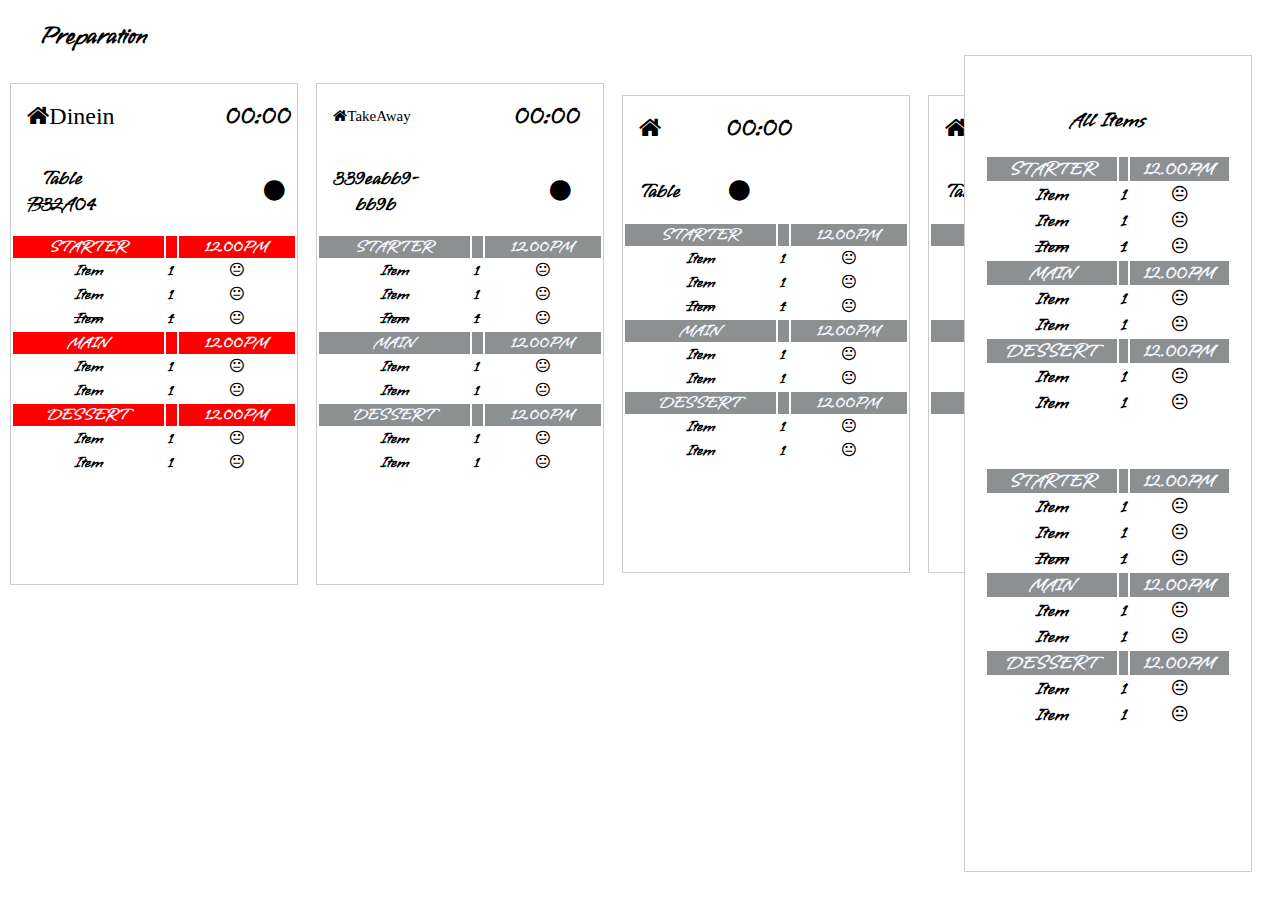
<file: Index.html>
<!doctype html>
<html lang="en">
  <head>
    <!-- Required meta tags -->
    <meta charset="utf-8">
    <meta name="viewport" content="width=device-width, initial-scale=1, shrink-to-fit=no">

    <!-- Bootstrap CSS -->
    <!-- <link rel="stylesheet" href="https://maxcdn.bootstrapcdn.com/bootstrap/4.0.0/css/bootstrap.min.css" integrity="sha384-Gn5384xqQ1aoWXA+058RXPxPg6fy4IWvTNh0E263XmFcJlSAwiGgFAW/dAiS6JXm" crossorigin="anonymous"> -->

    <link rel="stylesheet" href="https://cdnjs.cloudflare.com/ajax/libs/font-awesome/4.7.0/css/font-awesome.min.css">

    <link rel="stylesheet" href="style.css">


    <title>task</title>
  </head>
  <body>

<!-- start nav section -->

<nav class="navbar navbar-expand-lg-5 ">
<h2>Preparation</h2>
</nav>
 
 

<!-- end card section -->

 <!-- start card section  -->

<section>
  <table class="table">
<tr>
  <th scope="col">
 <div class="card" style="width: 18rem;">
    <div class="la">
      <table>
        <tr>
          <td><i class="fa fa-home" style="font-size:24px">Dinein</i></td>
          <td class="fal"><h2>00:00</h2></td>
        </tr>
      </table>
    </div>
    
    <div class="la">
      <table>
        <tr>
          <td><h3>Table <del>B32</del>A04</h3></td>
          <td class="cal"><i class="fa fa-circle" style="font-size:24px"></i></td>
        </tr>
      </table>
    </div>
 
  <table style="width:100%">
                    <tr>
                        <th style="background-color:red;color:rgb(247, 247, 255);">STARTER</th>
                         <th style="background-color:red;"><br></th>
                        <th style="text-align:center; background-color:red;color:rgb(247, 247, 255);">12.00PM</th>
                      </tr>
                    <tr>
                      <td>Item</td>
                      <td>1</td>
                      <td style="text-align:center;"><i class="fa fa-meh-o"></i></td>
                      
                    </tr>
                    <tr>
                        <td>Item</td>
                        <td>1</td>
                        <td style="text-align:center;"><i class="fa fa-meh-o"></i></td>
                       </tr>
                       <tr>
                        <td><del>Item</del></td>
                        <td><del>1</del></td>
                        <td style="text-align:center;"><i class="fa fa-meh-o"></i></td>
                       </tr>
    
                       <tr>
                        <th style="background-color:red;color:rgb(247, 247, 255);">MAIN</th>
                         <th style="background-color:red;"><br></th>
                        <th style="text-align:center; background-color:red;color:rgb(247, 247, 255);">12.00PM</th>
                      </tr>
    
                      <tr>
                        <td>Item</td>
                        <td>1</td>
                        <td style="text-align:center;"><i class="fa fa-meh-o"></i></td>
                       </tr>
    
                       <tr>
                        <td>Item</td>
                        <td>1</td>
                        <td style="text-align:center;"><i class="fa fa-meh-o"></i></td>
                       </tr>
    
                       <tr>
                        <th style="background-color:red;color:rgb(247, 247, 255);">DESSERT</th>
                         <th style="background-color:red;"><br></th>
                        <th style="text-align:center; background-color:red;color:rgb(247, 247, 255);">12.00PM</th>
                      </tr>
    
                      <tr>
                        <td>Item</td>
                        <td>1</td>
                        <td style="text-align:center;"><i class="fa fa-meh-o"></i></td>
                       </tr>
    
                       <tr>
                        <td>Item</td>
                        <td>1</td>
                        <td style="text-align:center;"><i class="fa fa-meh-o"></i></td>
                       </tr>

                       <tr>
                        <td><br></td>
                        <td><br></td>
                        <td ><br></td>
                       </tr>

                       <tr>
                        <td><br></td>
                        <td><br></td>
                        <td ><br></td>
                       </tr>
    
                  </table>
  <div class="card-body">
    
  </div>
</div>
</th>

<!-- card second -->

<th scope="col"> <div class="card" style="width: 18rem;">
   <div class="la">
      <table>
        <tr>
          <td><i class="fa fa-home" style="font-size:15px;">TakeAway</i></td>
          <td class="fal"><h2>00:00</h2></td>
        </tr>
      </table>
    </div>
    
    <div class="la">
      <table>
        <tr>
          <td><h3>339eabb9-bb9b</h3></td>
          <td class="mal"><i class="fa fa-circle" style="font-size:24px"></i></td>
        </tr>
      </table>
    </div>
 <table style="width:100%">
                    <tr>
                        <th style="background-color:rgb(140, 144, 145);color:rgb(247, 247, 255);">STARTER</th>
                         <th style="background-color:rgb(140, 144, 145);"><br></th>
                        <th style="text-align:center; background-color:rgb(140, 144, 145);color:rgb(247, 247, 255);">12.00PM</th>
                      </tr>
                    <tr>
                      <td>Item</td>
                      <td>1</td>
                      <td style="text-align:center;"><i class="fa fa-meh-o"></i></td>
                      
                    </tr>
                    <tr>
                        <td>Item</td>
                        <td>1</td>
                        <td style="text-align:center;"><i class="fa fa-meh-o"></i></td>
                       </tr>
                       <tr>
                        <td><del>Item</del></td>
                        <td><del>1</del></td>
                        <td style="text-align:center;"><i class="fa fa-meh-o"></i></td>
                       </tr>
    
                       <tr>
                        <th style="background-color:rgb(140, 144, 145);color:rgb(247, 247, 255);">MAIN</th>
                         <th style="background-color:rgb(140, 144, 145);"><br></th>
                        <th style="text-align:center; background-color:rgb(140, 144, 145);color:rgb(247, 247, 255);">12.00PM</th>
                      </tr>
    
                      <tr>
                        <td>Item</td>
                        <td>1</td>
                        <td style="text-align:center;"><i class="fa fa-meh-o"></i></td>
                       </tr>
    
                       <tr>
                        <td>Item</td>
                        <td>1</td>
                        <td style="text-align:center;"><i class="fa fa-meh-o"></i></td>
                       </tr>
    
                       <tr>
                        <th style="background-color:rgb(140, 144, 145);color:rgb(247, 247, 255);">DESSERT</th>
                         <th style="background-color:rgb(140, 144, 145);"><br></th>
                        <th style="text-align:center; background-color:rgb(140, 144, 145);color:rgb(247, 247, 255);">12.00PM</th>
                      </tr>
    
                      <tr>
                        <td>Item</td>
                        <td>1</td>
                        <td style="text-align:center;"><i class="fa fa-meh-o"></i></td>
                       </tr>
    
                       <tr>
                        <td>Item</td>
                        <td>1</td>
                        <td style="text-align:center;"><i class="fa fa-meh-o"></i></td>
                       </tr>

                       <tr>
                        <td><br></td>
                        <td><br></td>
                        <td ><br></td>
                       </tr>

                       <tr>
                        <td><br></td>
                        <td><br></td>
                        <td ><br></td>
                       </tr>
    
                  </table>
  <div class="card-body">
   
  </div>
</div>
</th>

   <!-- card thrid -->


 <th scope="col"> <div class="card" style="width: 18rem;">
  <div class="la">
      <table>
        <tr>
          <td><i class="fa fa-home" style="font-size:24px"></i></td>
          <td class="fal"><h2>00:00</h2></td>
        </tr>
      </table>
    </div>
    
    <div class="la">
      <table>
        <tr>
          <td><h3>Table</h3></td>
          <td class="fal"><i class="fa fa-circle" style="font-size:24px"></i></td>
        </tr>
      </table>
    </div>
  <table style="width:100%">
                    <tr>
                        <th style="background-color:rgb(140, 144, 145);color:rgb(247, 247, 255);">STARTER</th>
                         <th style="background-color:rgb(140, 144, 145);"><br></th>
                        <th style="text-align:center; background-color:rgb(140, 144, 145);color:rgb(247, 247, 255);">12.00PM</th>
                      </tr>
                    <tr>
                      <td>Item</td>
                      <td>1</td>
                      <td style="text-align:center;"><i class="fa fa-meh-o"></i></td>
                      
                    </tr>
                    <tr>
                        <td>Item</td>
                        <td>1</td>
                        <td style="text-align:center;"><i class="fa fa-meh-o"></i></td>
                       </tr>
                       <tr>
                        <td><del>Item</del></td>
                        <td><del>1</del></td>
                        <td style="text-align:center;"><i class="fa fa-meh-o"></i></td>
                       </tr>
    
                       <tr>
                        <th style="background-color:rgb(140, 144, 145);color:rgb(247, 247, 255);">MAIN</th>
                         <th style="background-color:rgb(140, 144, 145);"><br></th>
                        <th style="text-align:center; background-color:rgb(140, 144, 145);color:rgb(247, 247, 255);">12.00PM</th>
                      </tr>
    
                      <tr>
                        <td>Item</td>
                        <td>1</td>
                        <td style="text-align:center;"><i class="fa fa-meh-o"></i></td>
                       </tr>
    
                       <tr>
                        <td>Item</td>
                        <td>1</td>
                        <td style="text-align:center;"><i class="fa fa-meh-o"></i></td>
                       </tr>
    
                       <tr>
                        <th style="background-color:rgb(140, 144, 145);color:rgb(247, 247, 255);">DESSERT</th>
                         <th style="background-color:rgb(140, 144, 145);"><br></th>
                        <th style="text-align:center; background-color:rgb(140, 144, 145);color:rgb(247, 247, 255);">12.00PM</th>
                      </tr>
    
                      <tr>
                        <td>Item</td>
                        <td>1</td>
                        <td style="text-align:center;"><i class="fa fa-meh-o"></i></td>
                       </tr>
    
                       <tr>
                        <td>Item</td>
                        <td>1</td>
                        <td style="text-align:center;"><i class="fa fa-meh-o"></i></td>
                       </tr>

                       <tr>
                        <td><br></td>
                        <td><br></td>
                        <td ><br></td>
                       </tr>

                       <tr>
                        <td><br></td>
                        <td><br></td>
                        <td ><br></td>
                       </tr>
    
                  </table>
  <div class="card-body">
    
  </div>
</div>
</th>

<!-- card four -->

<th scope="col"> <div class="card" style="width: 18rem;">
  <div class="la">
      <table>
        <tr>
          <td><i class="fa fa-home" style="font-size:24px"></i></td>
          <td class="fal"><h2>00:00</h2></td>
        </tr>
      </table>
    </div>
    
    <div class="la">
      <table>
        <tr>
          <td><h3>Table</h3></td>
          <td class="fal"><i class="fa fa-circle" style="font-size:24px"></i></td>
        </tr>
      </table>
    </div>
  <table style="width:100%">
                    <tr>
                        <th style="background-color:rgb(140, 144, 145);color:rgb(247, 247, 255);">STARTER</th>
                         <th style="background-color:rgb(140, 144, 145);"><br></th>
                        <th style="text-align:center; background-color:rgb(140, 144, 145);color:rgb(247, 247, 255);">12.00PM</th>
                      </tr>
                    <tr>
                      <td>Item</td>
                      <td>1</td>
                      <td style="text-align:center;"><i class="fa fa-meh-o"></i></td>
                      
                    </tr>
                    <tr>
                        <td>Item</td>
                        <td>1</td>
                        <td style="text-align:center;"><i class="fa fa-meh-o"></i></td>
                       </tr>
                       <tr>
                        <td><del>Item</del></td>
                        <td><del>1</del></td>
                        <td style="text-align:center;"><i class="fa fa-meh-o"></i></td>
                       </tr>
    
                       <tr>
                        <th style="background-color:rgb(140, 144, 145);color:rgb(247, 247, 255);">MAIN</th>
                         <th style="background-color:rgb(140, 144, 145);"><br></th>
                        <th style="text-align:center; background-color:rgb(140, 144, 145);color:rgb(247, 247, 255);">12.00PM</th>
                      </tr>
    
                      <tr>
                        <td>Item</td>
                        <td>1</td>
                        <td style="text-align:center;"><i class="fa fa-meh-o"></i></td>
                       </tr>
    
                       <tr>
                        <td>Item</td>
                        <td>1</td>
                        <td style="text-align:center;"><i class="fa fa-meh-o"></i></td>
                       </tr>
    
                       <tr>
                        <th style="background-color:rgb(140, 144, 145);color:rgb(247, 247, 255);">DESSERT</th>
                         <th style="background-color:rgb(140, 144, 145);"><br></th>
                        <th style="text-align:center; background-color:rgb(140, 144, 145);color:rgb(247, 247, 255);">12.00PM</th>
                      </tr>
    
                      <tr>
                        <td>Item</td>
                        <td>1</td>
                        <td style="text-align:center;"><i class="fa fa-meh-o"></i></td>
                       </tr>
    
                       <tr>
                        <td>Item</td>
                        <td>1</td>
                        <td style="text-align:center;"><i class="fa fa-meh-o"></i></td>
                       </tr>

                       <tr>
                        <td><br></td>
                        <td><br></td>
                        <td ><br></td>
                       </tr>

                       <tr>
                        <td><br></td>
                        <td><br></td>
                        <td ><br></td>
                       </tr>
    
                  </table>
  <div class="card-body">
   
  </div>
</div>
</th>
  <!-- card five -->

  <th scope="col">
 <div class="card" style="width: 18rem;" id="cars">
  <div class="card-body">
        <h3 style="padding: 20px;">All Items</h3>
        <table style="width:100%">
                    <tr>
                        <th style="background-color:rgb(140, 144, 145);color:rgb(247, 247, 255);">STARTER</th>
                         <th style="background-color:rgb(140, 144, 145);"><br></th>
                        <th style="text-align:center; background-color:rgb(140, 144, 145);color:rgb(247, 247, 255);">12.00PM</th>
                      </tr>
                    <tr>
                      <td>Item</td>
                      <td>1</td>
                      <td style="text-align:center;"><i class="fa fa-meh-o"></i></td>
                      
                    </tr>
                    <tr>
                        <td>Item</td>
                        <td>1</td>
                        <td style="text-align:center;"><i class="fa fa-meh-o"></i></td>
                       </tr>
                       <tr>
                        <td><del>Item</del></td>
                        <td><del>1</del></td>
                        <td style="text-align:center;"><i class="fa fa-meh-o"></i></td>
                       </tr>
    
                       <tr>
                        <th style="background-color:rgb(140, 144, 145);color:rgb(247, 247, 255);">MAIN</th>
                         <th style="background-color:rgb(140, 144, 145);"><br></th>
                        <th style="text-align:center; background-color:rgb(140, 144, 145);color:rgb(247, 247, 255);">12.00PM</th>
                      </tr>
    
                      <tr>
                        <td>Item</td>
                        <td>1</td>
                        <td style="text-align:center;"><i class="fa fa-meh-o"></i></td>
                       </tr>
    
                       <tr>
                        <td>Item</td>
                        <td>1</td>
                        <td style="text-align:center;"><i class="fa fa-meh-o"></i></td>
                       </tr>
    
                       <tr>
                        <th style="background-color:rgb(140, 144, 145);color:rgb(247, 247, 255);">DESSERT</th>
                         <th style="background-color:rgb(140, 144, 145);"><br></th>
                        <th style="text-align:center; background-color:rgb(140, 144, 145);color:rgb(247, 247, 255);">12.00PM</th>
                      </tr>
    
                      <tr>
                        <td>Item</td>
                        <td>1</td>
                        <td style="text-align:center;"><i class="fa fa-meh-o"></i></td>
                       </tr>
    
                       <tr>
                        <td>Item</td>
                        <td>1</td>
                        <td style="text-align:center;"><i class="fa fa-meh-o"></i></td>
                       </tr>

                       <tr>
                        <td><br></td>
                        <td><br></td>
                        <td ><br></td>
                       </tr>

                       <tr>
                        <td><br></td>
                        <td><br></td>
                        <td ><br></td>
                       </tr>
    
                    <tr>
                        <th style="background-color:rgb(140, 144, 145);color:rgb(247, 247, 255);">STARTER</th>
                         <th style="background-color:rgb(140, 144, 145);"><br></th>
                        <th style="text-align:center; background-color:rgb(140, 144, 145);color:rgb(247, 247, 255);">12.00PM</th>
                      </tr>
                    <tr>
                      <td>Item</td>
                      <td>1</td>
                      <td style="text-align:center;"><i class="fa fa-meh-o"></i></td>
                      
                    </tr>
                    <tr>
                        <td>Item</td>
                        <td>1</td>
                        <td style="text-align:center;"><i class="fa fa-meh-o"></i></td>
                       </tr>
                       <tr>
                        <td><del>Item</del></td>
                        <td><del>1</del></td>
                        <td style="text-align:center;"><i class="fa fa-meh-o"></i></td>
                       </tr>
    
                       <tr>
                        <th style="background-color:rgb(140, 144, 145);color:rgb(247, 247, 255);">MAIN</th>
                         <th style="background-color:rgb(140, 144, 145);"><br></th>
                        <th style="text-align:center; background-color:rgb(140, 144, 145);color:rgb(247, 247, 255);">12.00PM</th>
                      </tr>
    
                      <tr>
                        <td>Item</td>
                        <td>1</td>
                        <td style="text-align:center;"><i class="fa fa-meh-o"></i></td>
                       </tr>
    
                       <tr>
                        <td>Item</td>
                        <td>1</td>
                        <td style="text-align:center;"><i class="fa fa-meh-o"></i></td>
                       </tr>
    
                       <tr>
                        <th style="background-color:rgb(140, 144, 145);color:rgb(247, 247, 255);">DESSERT</th>
                         <th style="background-color:rgb(140, 144, 145);"><br></th>
                        <th style="text-align:center; background-color:rgb(140, 144, 145);color:rgb(247, 247, 255);">12.00PM</th>
                      </tr>
    
                      <tr>
                        <td>Item</td>
                        <td>1</td>
                        <td style="text-align:center;"><i class="fa fa-meh-o"></i></td>
                       </tr>
    
                       <tr>
                        <td>Item</td>
                        <td>1</td>
                        <td style="text-align:center;"><i class="fa fa-meh-o"></i></td>
                       </tr>

                       <tr>
                        <td><br></td>
                        <td><br></td>
                        <td ><br></td>
                       </tr>

                       <tr>
                        <td><br></td>
                        <td><br></td>
                        <td ><br></td>
                       </tr>
    
                  </table>

  </div>
 
  <div class="card-body">
    
  </div>
</div>
</th>

</tr>

</table>

</section>






<!-- end card section -->



    <!-- Optional JavaScript -->
    <!-- jQuery first, then Popper.js, then Bootstrap JS -->
    <!-- <script src="https://code.jquery.com/jquery-3.2.1.slim.min.js" integrity="sha384-KJ3o2DKtIkvYIK3UENzmM7KCkRr/rE9/Qpg6aAZGJwFDMVNA/GpGFF93hXpG5KkN" crossorigin="anonymous"></script> -->
    <!-- <script src="https://cdnjs.cloudflare.com/ajax/libs/popper.js/1.12.9/umd/popper.min.js" integrity="sha384-ApNbgh9B+Y1QKtv3Rn7W3mgPxhU9K/ScQsAP7hUibX39j7fakFPskvXusvfa0b4Q" crossorigin="anonymous"></script> -->
    <!-- <script src="https://maxcdn.bootstrapcdn.com/bootstrap/4.0.0/js/bootstrap.min.js" integrity="sha384-JZR6Spejh4U02d8jOt6vLEHfe/JQGiRRSQQxSfFWpi1MquVdAyjUar5+76PVCmYl" crossorigin="anonymous"></script> -->
  </body>
</html>
</file>
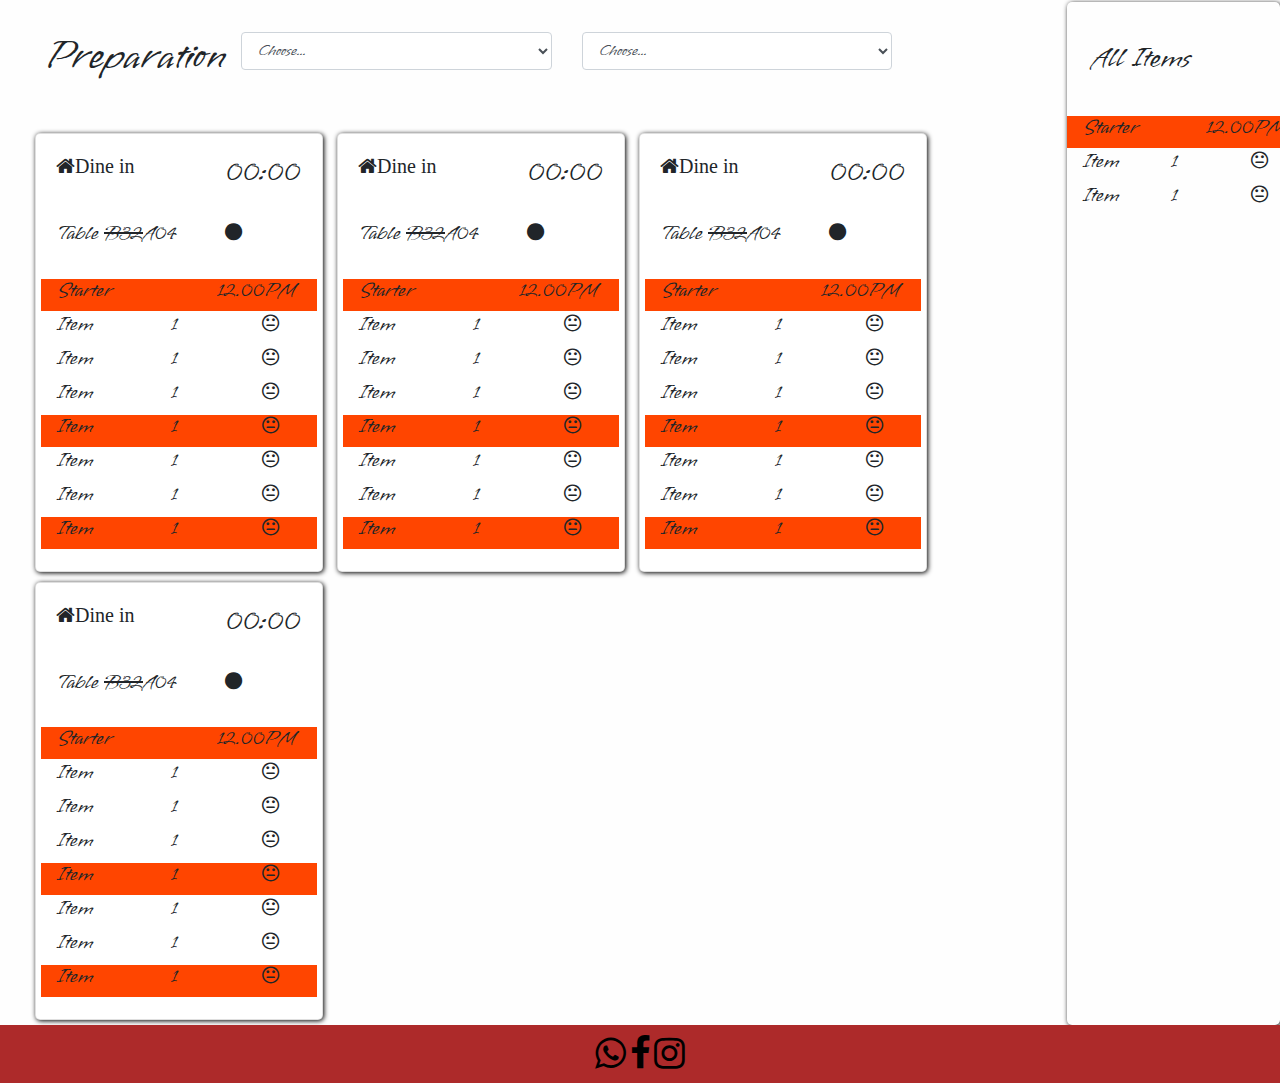
<file: DivIndex.html>
<!doctype html>
<html lang="en">

<head>
  <!-- Required meta tags -->
  <meta charset="utf-8">
  <meta name="viewport" content="width=device-width, initial-scale=1, shrink-to-fit=no">

  <!-- Bootstrap CSS -->
  <link rel="stylesheet" href="https://maxcdn.bootstrapcdn.com/bootstrap/4.0.0/css/bootstrap.min.css"
    integrity="sha384-Gn5384xqQ1aoWXA+058RXPxPg6fy4IWvTNh0E263XmFcJlSAwiGgFAW/dAiS6JXm" crossorigin="anonymous">
  <link rel="stylesheet" href="https://cdnjs.cloudflare.com/ajax/libs/font-awesome/4.7.0/css/font-awesome.min.css">
  <link rel="preconnect" href="https://fonts.googleapis.com">
  <link rel="preconnect" href="https://fonts.gstatic.com" crossorigin>
  <link href="https://fonts.googleapis.com/css2?family=Noto+Sans+KR:wght@100&family=Vujahday+Script&display=swap" rel="stylesheet">
  <link rel="stylesheet" href="div.css">


  <title>Task</title>
</head>

<body>
  <div class="container-fluid">
    <div class="row">
      <div class="col-md-10">
        <div class="heading row">
          <h1>Preparation</h1>
          <div class="form-group col-md-4">
            <select id="inputState" class="form-control">
              <option selected>Choose...</option>
              <option>Rahul Bhau</option>
            </select>
          </div>
          <div class="form-group col-md-4">
            <select id="inputState" class="form-control">
              <option selected>Choose...</option>
              <option>Rahul Bhau</option>
            </select>
          </div>
        </div>
        <div class="container">
          <div class="card" style="width: 18rem;">
            <div class="card-body">
              <div class="row">
                <div class="col-md-8">
                  <i class="fa fa-home" style="font-size:20px">Dine in</i>
                </div>
                <div class="sub-d-up">
                  <h3>00:00</h3>
                </div>
              </div>
              <br>
              <div class="row">
                <div class="col-md-8">
                  <h5>Table <del>B32</del>A04</h5>
                </div>
                <div class="sub-d-up">
                  <i class="fa fa-circle" style="font-size:20px"></i>
                </div>
              </div>
              <br>

              <div class="fr row">
                <div class="col-md-5">
                  <h5>Starter</h5>
                </div>
                <div class="col-md-2">

                </div>
                <div class="col-md-5">
                  <h5>12.00PM</h5>
                </div>
              </div>

              <div class="row">
                <div class="col-md-5">
                  <h5>Item</h5>
                </div>
                <div class="col-md-2">
                  <h5>1</h5>
                </div>
                <div class="cal col-md-5">
                  <h5><i class="fa fa-meh-o"></i></h5>
                </div>
              </div>


              <div class="row">
                <div class="col-md-5">
                  <h5>Item</h5>
                </div>
                <div class="col-md-2">
                  <h5>1</h5>
                </div>
                <div class="cal col-md-5">
                  <h5><i class="fa fa-meh-o"></i></h5>
                </div>
              </div>


              <div class="row">
                <div class="col-md-5">
                  <h5>Item</h5>
                </div>
                <div class="col-md-2">
                  <h5>1</h5>
                </div>
                <div class="cal col-md-5">
                  <h5><i class="fa fa-meh-o"></i></h5>
                </div>
              </div>


              <div class="fr row">
                <div class="col-md-5">
                  <h5>Item</h5>
                </div>
                <div class="col-md-2">
                  <h5>1</h5>
                </div>
                <div class="cal col-md-5">
                  <h5><i class="fa fa-meh-o"></i></h5>
                </div>
              </div>


              <div class="row">
                <div class="col-md-5">
                  <h5>Item</h5>
                </div>
                <div class="col-md-2">
                  <h5>1</h5>
                </div>
                <div class="cal col-md-5">
                  <h5><i class="fa fa-meh-o"></i></h5>
                </div>
              </div>


              <div class="row">
                <div class="col-md-5">
                  <h5>Item</h5>
                </div>
                <div class="col-md-2">
                  <h5>1</h5>
                </div>
                <div class="cal col-md-5">
                  <h5><i class="fa fa-meh-o"></i></h5>
                </div>
              </div>


              <div class="fr row">
                <div class="col-md-5">
                  <h5>Item</h5>
                </div>
                <div class="col-md-2">
                  <h5>1</h5>
                </div>
                <div class="cal col-md-5">
                  <h5><i class="fa fa-meh-o"></i></h5>
                </div>
              </div>

              <div class="row">

              </div>

            </div>
          </div>
          <div class="card" style="width: 18rem;">
            <div class="card-body">
              <div class="row">
                <div class="col-md-8">
                  <i class="fa fa-home" style="font-size:20px">Dine in</i>
                </div>
                <div class="sub-d-up">
                  <h3>00:00</h3>
                </div>
              </div>
              <br>
              <div class="row">
                <div class="col-md-8">
                  <h5>Table <del>B32</del>A04</h5>
                </div>
                <div class="sub-d-up">
                  <i class="fa fa-circle" style="font-size:20px"></i>
                </div>
              </div>
              <br>

              <div class="fr row">
                <div class="col-md-5">
                  <h5>Starter</h5>
                </div>
                <div class="col-md-2">

                </div>
                <div class="col-md-5">
                  <h5>12.00PM</h5>
                </div>
              </div>

              <div class="row">
                <div class="col-md-5">
                  <h5>Item</h5>
                </div>
                <div class="col-md-2">
                  <h5>1</h5>
                </div>
                <div class="cal col-md-5">
                  <h5><i class="fa fa-meh-o"></i></h5>
                </div>
              </div>


              <div class="row">
                <div class="col-md-5">
                  <h5>Item</h5>
                </div>
                <div class="col-md-2">
                  <h5>1</h5>
                </div>
                <div class="cal col-md-5">
                  <h5><i class="fa fa-meh-o"></i></h5>
                </div>
              </div>


              <div class="row">
                <div class="col-md-5">
                  <h5>Item</h5>
                </div>
                <div class="col-md-2">
                  <h5>1</h5>
                </div>
                <div class="cal col-md-5">
                  <h5><i class="fa fa-meh-o"></i></h5>
                </div>
              </div>


              <div class="fr row">
                <div class="col-md-5">
                  <h5>Item</h5>
                </div>
                <div class="col-md-2">
                  <h5>1</h5>
                </div>
                <div class="cal col-md-5">
                  <h5><i class="fa fa-meh-o"></i></h5>
                </div>
              </div>


              <div class="row">
                <div class="col-md-5">
                  <h5>Item</h5>
                </div>
                <div class="col-md-2">
                  <h5>1</h5>
                </div>
                <div class="cal col-md-5">
                  <h5><i class="fa fa-meh-o"></i></h5>
                </div>
              </div>


              <div class="row">
                <div class="col-md-5">
                  <h5>Item</h5>
                </div>
                <div class="col-md-2">
                  <h5>1</h5>
                </div>
                <div class="cal col-md-5">
                  <h5><i class="fa fa-meh-o"></i></h5>
                </div>
              </div>


              <div class="fr row">
                <div class="col-md-5">
                  <h5>Item</h5>
                </div>
                <div class="col-md-2">
                  <h5>1</h5>
                </div>
                <div class="cal col-md-5">
                  <h5><i class="fa fa-meh-o"></i></h5>
                </div>
              </div>

              <div class="row">

              </div>

            </div>
          </div>
          <div class="card" style="width: 18rem;">
            <div class="card-body">
              <div class="row">
                <div class="col-md-8">
                  <i class="fa fa-home" style="font-size:20px">Dine in</i>
                </div>
                <div class="sub-d-up">
                  <h3>00:00</h3>
                </div>
              </div>
              <br>
              <div class="row">
                <div class="col-md-8">
                  <h5>Table <del>B32</del>A04</h5>
                </div>
                <div class="sub-d-up">
                  <i class="fa fa-circle" style="font-size:20px"></i>
                </div>
              </div>
              <br>

              <div class="fr row">
                <div class="col-md-5">
                  <h5>Starter</h5>
                </div>
                <div class="col-md-2">

                </div>
                <div class="col-md-5">
                  <h5>12.00PM</h5>
                </div>
              </div>

              <div class="row">
                <div class="col-md-5">
                  <h5>Item</h5>
                </div>
                <div class="col-md-2">
                  <h5>1</h5>
                </div>
                <div class="cal col-md-5">
                  <h5><i class="fa fa-meh-o"></i></h5>
                </div>
              </div>


              <div class="row">
                <div class="col-md-5">
                  <h5>Item</h5>
                </div>
                <div class="col-md-2">
                  <h5>1</h5>
                </div>
                <div class="cal col-md-5">
                  <h5><i class="fa fa-meh-o"></i></h5>
                </div>
              </div>


              <div class="row">
                <div class="col-md-5">
                  <h5>Item</h5>
                </div>
                <div class="col-md-2">
                  <h5>1</h5>
                </div>
                <div class="cal col-md-5">
                  <h5><i class="fa fa-meh-o"></i></h5>
                </div>
              </div>


              <div class="fr row">
                <div class="col-md-5">
                  <h5>Item</h5>
                </div>
                <div class="col-md-2">
                  <h5>1</h5>
                </div>
                <div class="cal col-md-5">
                  <h5><i class="fa fa-meh-o"></i></h5>
                </div>
              </div>


              <div class="row">
                <div class="col-md-5">
                  <h5>Item</h5>
                </div>
                <div class="col-md-2">
                  <h5>1</h5>
                </div>
                <div class="cal col-md-5">
                  <h5><i class="fa fa-meh-o"></i></h5>
                </div>
              </div>


              <div class="row">
                <div class="col-md-5">
                  <h5>Item</h5>
                </div>
                <div class="col-md-2">
                  <h5>1</h5>
                </div>
                <div class="cal col-md-5">
                  <h5><i class="fa fa-meh-o"></i></h5>
                </div>
              </div>


              <div class="fr row">
                <div class="col-md-5">
                  <h5>Item</h5>
                </div>
                <div class="col-md-2">
                  <h5>1</h5>
                </div>
                <div class="cal col-md-5">
                  <h5><i class="fa fa-meh-o"></i></h5>
                </div>
              </div>

              <div class="row">

              </div>

            </div>
          </div>
          <div class="card" style="width: 18rem;">
            <div class="card-body">
              <div class="row">
                <div class="col-md-8">
                  <i class="fa fa-home" style="font-size:20px">Dine in</i>
                </div>
                <div class="sub-d-up">
                  <h3>00:00</h3>
                </div>
              </div>
              <br>
              <div class="row">
                <div class="col-md-8">
                  <h5>Table <del>B32</del>A04</h5>
                </div>
                <div class="sub-d-up">
                  <i class="fa fa-circle" style="font-size:20px"></i>
                </div>
              </div>
              <br>

              <div class="fr row">
                <div class="col-md-5">
                  <h5>Starter</h5>
                </div>
                <div class="col-md-2">

                </div>
                <div class="col-md-5">
                  <h5>12.00PM</h5>
                </div>
              </div>

              <div class="row">
                <div class="col-md-5">
                  <h5>Item</h5>
                </div>
                <div class="col-md-2">
                  <h5>1</h5>
                </div>
                <div class="cal col-md-5">
                  <h5><i class="fa fa-meh-o"></i></h5>
                </div>
              </div>


              <div class="row">
                <div class="col-md-5">
                  <h5>Item</h5>
                </div>
                <div class="col-md-2">
                  <h5>1</h5>
                </div>
                <div class="cal col-md-5">
                  <h5><i class="fa fa-meh-o"></i></h5>
                </div>
              </div>


              <div class="row">
                <div class="col-md-5">
                  <h5>Item</h5>
                </div>
                <div class="col-md-2">
                  <h5>1</h5>
                </div>
                <div class="cal col-md-5">
                  <h5><i class="fa fa-meh-o"></i></h5>
                </div>
              </div>


              <div class="fr row">
                <div class="col-md-5">
                  <h5>Item</h5>
                </div>
                <div class="col-md-2">
                  <h5>1</h5>
                </div>
                <div class="cal col-md-5">
                  <h5><i class="fa fa-meh-o"></i></h5>
                </div>
              </div>


              <div class="row">
                <div class="col-md-5">
                  <h5>Item</h5>
                </div>
                <div class="col-md-2">
                  <h5>1</h5>
                </div>
                <div class="cal col-md-5">
                  <h5><i class="fa fa-meh-o"></i></h5>
                </div>
              </div>


              <div class="row">
                <div class="col-md-5">
                  <h5>Item</h5>
                </div>
                <div class="col-md-2">
                  <h5>1</h5>
                </div>
                <div class="cal col-md-5">
                  <h5><i class="fa fa-meh-o"></i></h5>
                </div>
              </div>


              <div class="fr row">
                <div class="col-md-5">
                  <h5>Item</h5>
                </div>
                <div class="col-md-2">
                  <h5>1</h5>
                </div>
                <div class="cal col-md-5">
                  <h5><i class="fa fa-meh-o"></i></h5>
                </div>
              </div>

              <div class="row">

              </div>

            </div>
          </div>

        </div>

      </div>
      <div class="mal col-md-2">
        
        
          <h3 class="item">All Items</h3>
        
          <div class="test">
            <div class="fr row">
              <div class="col-md-5">
                <h5>Starter</h5>
              </div>
              <div class="col-md-2">
    
              </div>
              <div class="col-md-5">
                <h5>12.00PM</h5>
              </div>
            </div>
    
            <div class="row">
              <div class="col-md-5">
                <h5>Item</h5>
              </div>
              <div class="col-md-2">
                <h5>1</h5>
              </div>
              <div class="cal col-md-5">
                <h5><i class="fa fa-meh-o"></i></h5>
              </div>
            </div>
    
    
            <div class="row">
              <div class="col-md-5">
                <h5>Item</h5>
              </div>
              <div class="col-md-2">
                <h5>1</h5>
              </div>
              <div class="cal col-md-5">
                <h5><i class="fa fa-meh-o"></i></h5>
              </div>
            </div>
    
          </div>
      </div>
    </div>
  </div>
  <div class="foot col-md-12">
    <footer>
      <i class="fa fa-whatsapp" style="font-size:36px"></i>

      <i class="fa fa-facebook-f" style="font-size:36px"></i>

      <i class="fa fa-instagram" style="font-size:36px"></i>

    </footer>
  </div>
  
 

  


  <!-- Optional JavaScript -->
  <!-- jQuery first, then Popper.js, then Bootstrap JS -->
  <script src="https://code.jquery.com/jquery-3.2.1.slim.min.js"
    integrity="sha384-KJ3o2DKtIkvYIK3UENzmM7KCkRr/rE9/Qpg6aAZGJwFDMVNA/GpGFF93hXpG5KkN"
    crossorigin="anonymous"></script>
  <script src="https://cdnjs.cloudflare.com/ajax/libs/popper.js/1.12.9/umd/popper.min.js"
    integrity="sha384-ApNbgh9B+Y1QKtv3Rn7W3mgPxhU9K/ScQsAP7hUibX39j7fakFPskvXusvfa0b4Q"
    crossorigin="anonymous"></script>
  <script src="https://maxcdn.bootstrapcdn.com/bootstrap/4.0.0/js/bootstrap.min.js"
    integrity="sha384-JZR6Spejh4U02d8jOt6vLEHfe/JQGiRRSQQxSfFWpi1MquVdAyjUar5+76PVCmYl"
    crossorigin="anonymous"></script>
</body>

</html>
</file>
<file: style.css>
@import url('https://fonts.googleapis.com/css2?family=Vujahday+Script&display=swap');


* {
  padding: 0;
  margin: 0;
  box-sizing: border-box;
}

body {
  background: #fefefe;
  font-family: 'Vujahday Script', cursive;
}

.container {
  width: 90%;
  margin: 50px auto;
}
.heading {
  text-align: center;
  font-size: 30px;
  margin-bottom: 50px;
}

.row {
  display: flex;
  flex-direction: row;
  justify-content: space-around;
  flex-flow: wrap;
}

.card {
  width: 20%;
  background: #fff;
  border: 1px solid #ccc;
  margin-bottom: 50px;
  transition: 0.3s;
}

.card-header {
  text-align: center;
  padding: 50px 10px;
  background: linear-gradient(to right, #ff416c, #ff4b2b);
  color: #fff;
}

.card-body {
  padding: 30px 20px;
  text-align: center;
  font-size: 18px;
}

.card-body .btn {
  display: block;
  color: #fff;
  text-align: center;
  background: linear-gradient(to right, #ff416c, #ff4b2b);
  margin-top: 30px;
  text-decoration: none;
  padding: 10px 5px;
}

.card:hover {
  box-shadow: 0 0 40px -10px rgba(0, 0, 0, 0.25);
}

@media screen and (max-width: 1000px) {
  .card {
    width: 40%;
  }
}

@media screen and (max-width: 620px) {
  .container {
    width: 100%;
  }

  .heading {
    padding: 20px;
    font-size: 20px;
  }

  .card {
    width: 80%;
  }
}



/*card five*/

#cars{
  position: fixed;
  right: 20px;
  bottom: 20px;
  width: 300px;
  margin-left: 30px;
  l

}

.card{
  margin: 8px;
}

.la{
  padding: 5%;
  left: 100%;
  padding-right: 80%;
}

.fal{
    padding-left: 70%;
    padding-top: 0;

}
.cal{
  padding-left: 180%;
}

.mal{
    padding-left: 120%;

}
.navbar{
  padding-top: 20px;
  padding-left: 40px;
  padding-bottom: 20px;
}
.foot{
  padding-top: 30%;
  color: black;
  background-color: yellow;
}
</file>
<file: div.css>
/* @import url('https://fonts.googleapis.com/css2?family=Vujahday+Script&display=swap'); */
/* @import url('https://fonts.googleapis.com/css2?family=Vujahday+Script&display=swap'); */
/* @import url('https://fonts.googleapis.com/css2?family=Noto+Sans+JP:wght@300&family=Vujahday+Script&display=swap'); */

* {
  padding: 0;
  margin: 0;
  box-sizing: border-box;
}

body {
  background: #fefefe;
  /* font-family: 'Vujahday Script', cursive; */
  /* font: 16px/1.5 "Open Sans", sans-serif; */
  /* font-family: 'Vujahday Script', cursive; */
  /* font-family: 'Noto Sans JP', sans-serif; */
/* font-family: 'Vujahday Script', cursive; */
font-family: 'Noto Sans KR', sans-serif;
font-family: 'Vujahday Script', cursive;
  font-size: 15px;
}
.card{

      margin-top: 20px;
      margin-right:100% ;
      width: 300px;
     display: inline-block;
     box-shadow: 1px 1px 5px black;
     border-radius: 5px; 
     margin: 5px;
}

.container {
	margin-top: 40px;
    max-width: 900%;
    display: inline-block;

}
.up{
	 width: 100px;
	 height: 100px;
}
.row{
	margin-top: 2px;
}
.cal{
	padding-left: 60px;
}
.fr{
	background-color: orangered;
}
.heading{
	margin-top: 30px;
	margin-left: 30px;
}
.item{
   margin-top: 40px;
   padding-left: 10px;
}
.test{
  margin-top: 40px;
}
.mal{
  box-shadow: 1px 1px 5px black;
  border-radius: 5px; 
  padding-bottom: 60%;
}
.foot{
  background-color: rgb(173, 42, 42);
  color: black;
  text-align: center;
  padding: 0;
  margin: 0%;
  text-shadow: black;
  font-family: 'Times New Roman', Times, serif;
  position: absolute;
  padding-top: 10px;
  padding-bottom: 10px;
  
}
</file>
